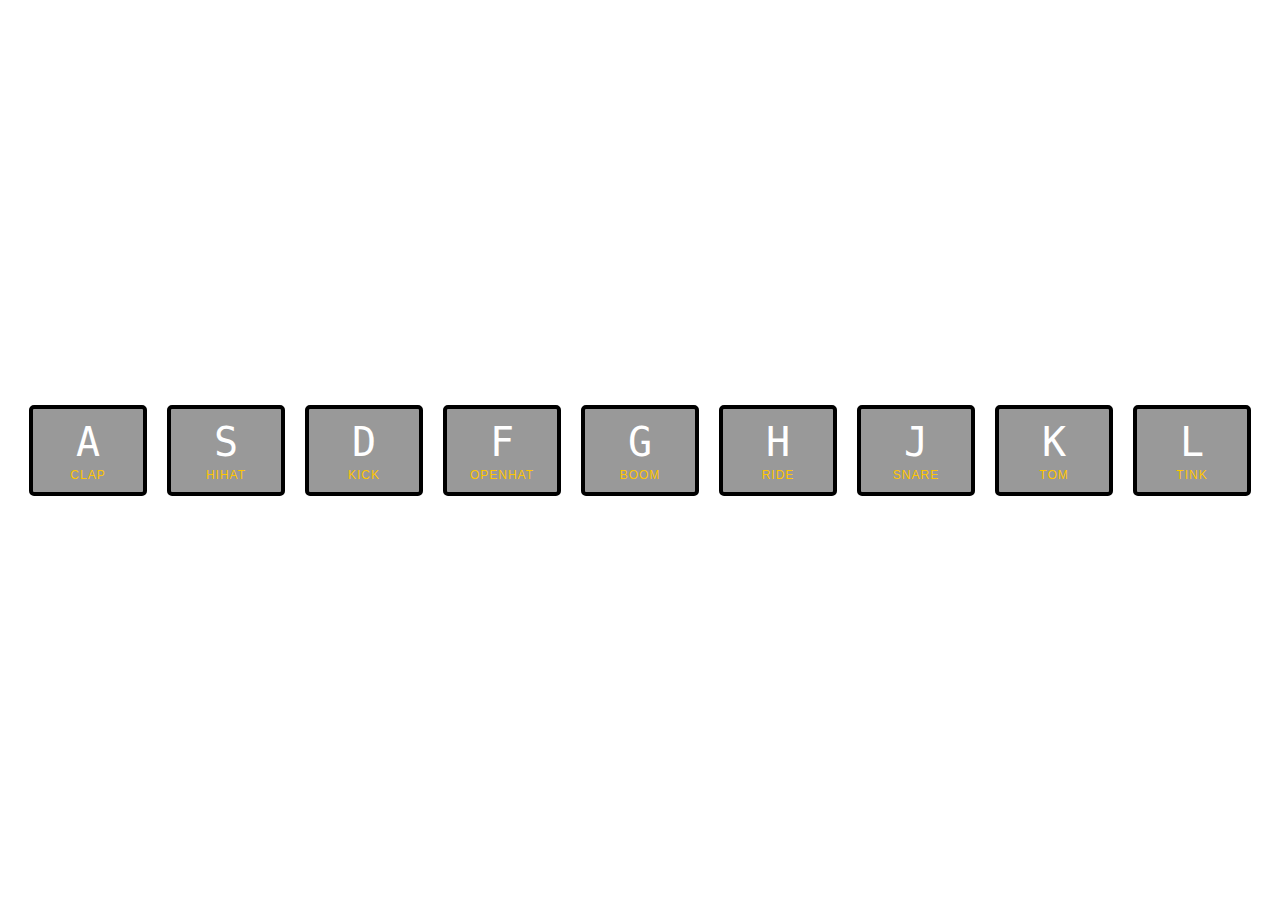
<file: 01-DrumbKit/index.html>
<!DOCTYPE html>

<html>
	<head>
		<!-- Link to stylesheet -->
		<link rel="stylesheet" type="text/css" href="./index.css">
		<script type='text/javascript' src='./index.js' async></script>
	</head>


	<body>
		<div class='keys'>
			<div data-key='65' class='key'>
				<kbd>A</kbd>
				<span class='sound'>clap</span>
			</div>

			<div data-key='83' class='key'>
				<kbd>S</kbd>
				<span class='sound'>hihat</span>
			</div>

			<div data-key='68' class='key'>
				<kbd>D</kbd>
				<span class='sound'>kick</span>
			</div>

			<div data-key='70' class='key'>
				<kbd>F</kbd>
				<span class='sound'>openhat</span>
			</div>

			<div data-key='71' class='key'>
				<kbd>G</kbd>
				<span class='sound'>boom</span>
			</div>

			<div data-key='72' class='key'>
				<kbd>H</kbd>
				<span class='sound'>ride</span>
			</div>

			<div data-key='74' class='key'>
				<kbd>J</kbd>
				<span class='sound'>snare</span>
			</div>

			<div data-key='75' class='key'>
				<kbd>K</kbd>
				<span class='sound'>tom</span>
			</div>

			<div data-key='76' class='key'>
				<kbd>L</kbd>
				<span class='sound'>tink</span>
			</div>
		</div>

		<audio data-key='65' src='sounds/clap.wav'></audio>
		<audio data-key='83' src='sounds/hihat.wav'></audio>
		<audio data-key='68' src='sounds/kick.wav'></audio>
		<audio data-key='70' src='sounds/openhat.wav'></audio>
		<audio data-key='71' src='sounds/boom.wav'></audio>
		<audio data-key='72' src='sounds/ride.wav'></audio>
		<audio data-key='74' src='sounds/snare.wav'></audio>
		<audio data-key='75' src='sounds/tom.wav'></audio>
		<audio data-key='76' src='sounds/tink.wav'></audio>

	</body>
</html>
</file>
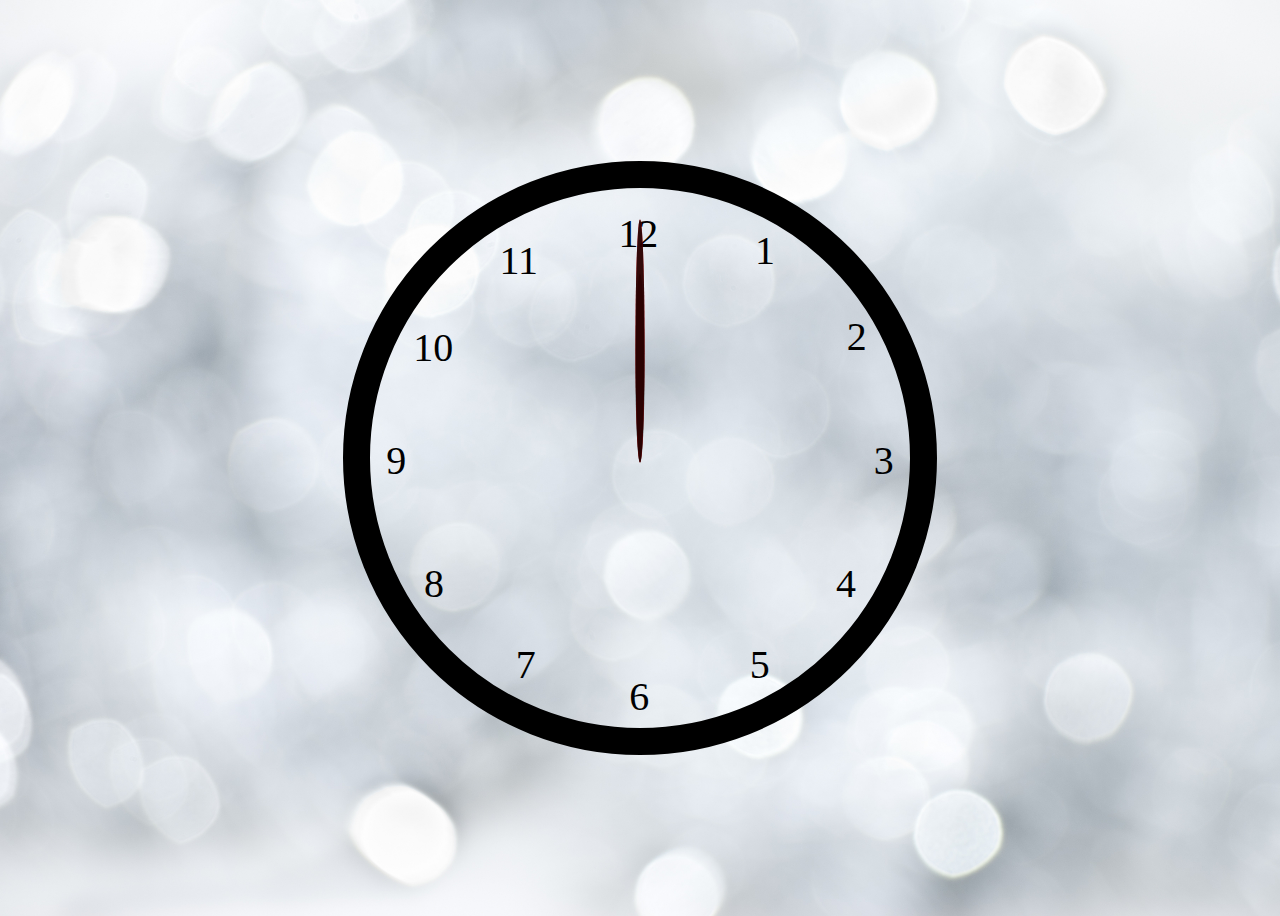
<file: 02-JS + CSS Clock/index.html>
<!DOCTYPE>
<html>

	<head>
		<link rel="stylesheet" type="text/css" href="./index.css">
		<script type='text/javascript' src='./index.js' async></script>
		<link href="https://fonts.googleapis.com/css?family=Open+Sans" rel="stylesheet">
	</head>

	<body>

		<div class='clock'>
			<div class='clockface'>
				<p class='twelve'>12</p>
				<p class='one'>1</p>
				<p class='two'>2</p>
				<p class='three'>3</p>
				<p class='four'>4</p>
				<p class='five'>5</p>
				<p class='six'>6</p>
				<p class='seven'>7</p>
				<p class='eight'>8</p>
				<p class='nine'>9</p>
				<p class=ten>10</p>
				<p class='eleven'>11</p>
				<div class='hand hour-hand'> </div>
				<div class='hand min-hand'> </div>
				<div class='hand second-hand'> </div>
			</div>
		</div>

		<audio class='audio' src='sounds/tick.mp3'> </audio>

	</body>

</html>
</file>
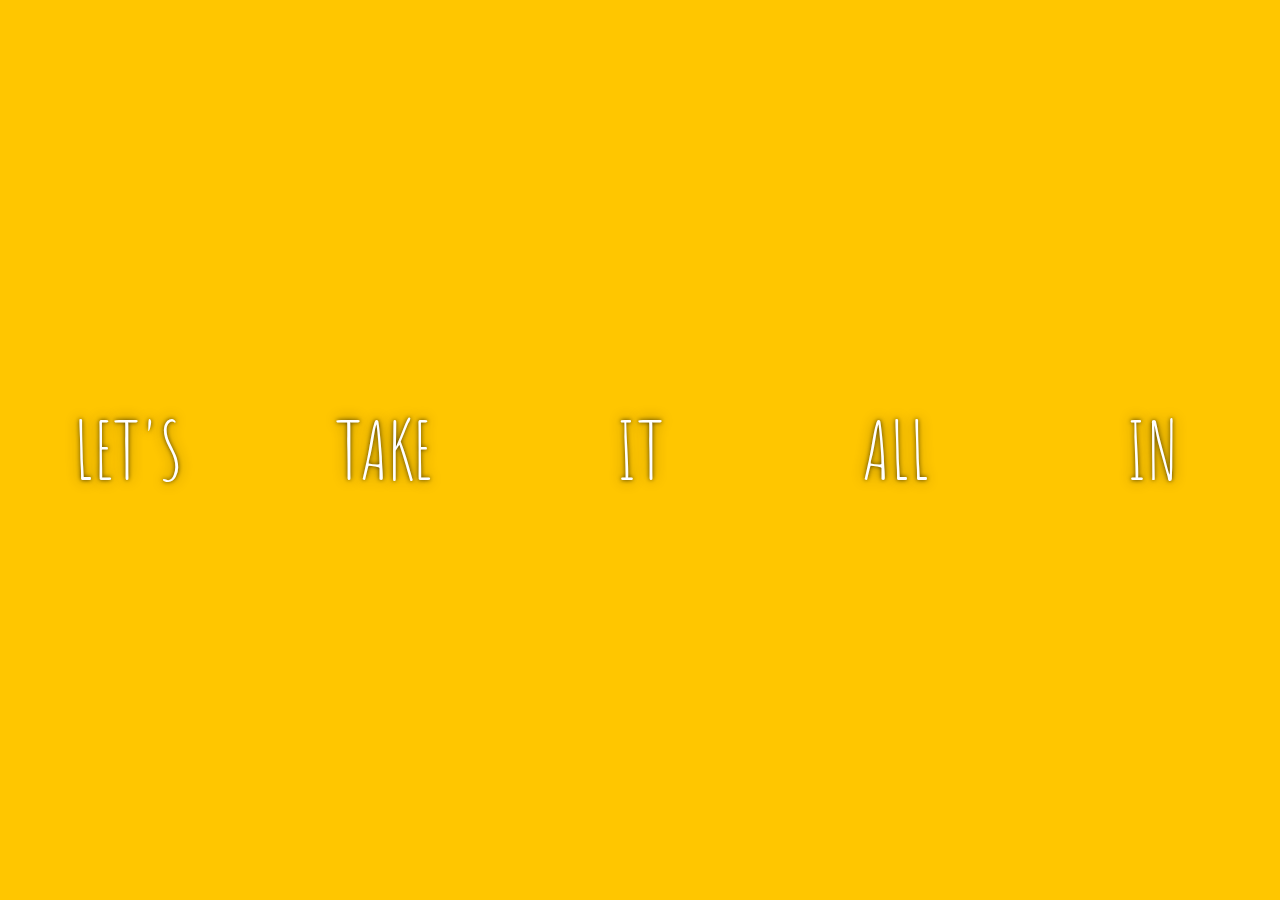
<file: 05 - Flex Panel Gallery/index.html>
<!DOCTYPE html>
<html lang="en">
	<head>
		<meta charset="UTF-8">
		<title>Flex Panels 💪</title>
		<link rel='stylesheet' href='index.css'>
		<link href='https://fonts.googleapis.com/css?family=Amatic+SC' rel='stylesheet' type='text/css'>
	</head>

	<body>

		<div class="panels">
			<div class="panel panel1">
				<p>Hey</p>
				<p>Let's</p>
				<p>Dance</p>
			</div>

			<div class="panel panel2">
				<p>Give</p>
				<p>Take</p>
				<p>Receive</p>
			</div>

			<div class="panel panel3">
				<p>Experience</p>
				<p>It</p>
				<p>Today</p>
			</div>

			<div class="panel panel4">
				<p>Give</p>
				<p>All</p>
				<p>You can</p>
			</div>

			<div class="panel panel5">
				<p>Life</p>
				<p>In</p>
				<p>Motion</p>
			</div>
		</div>

		<script src='./index.js'></script>


	</body>
</html>
</file>
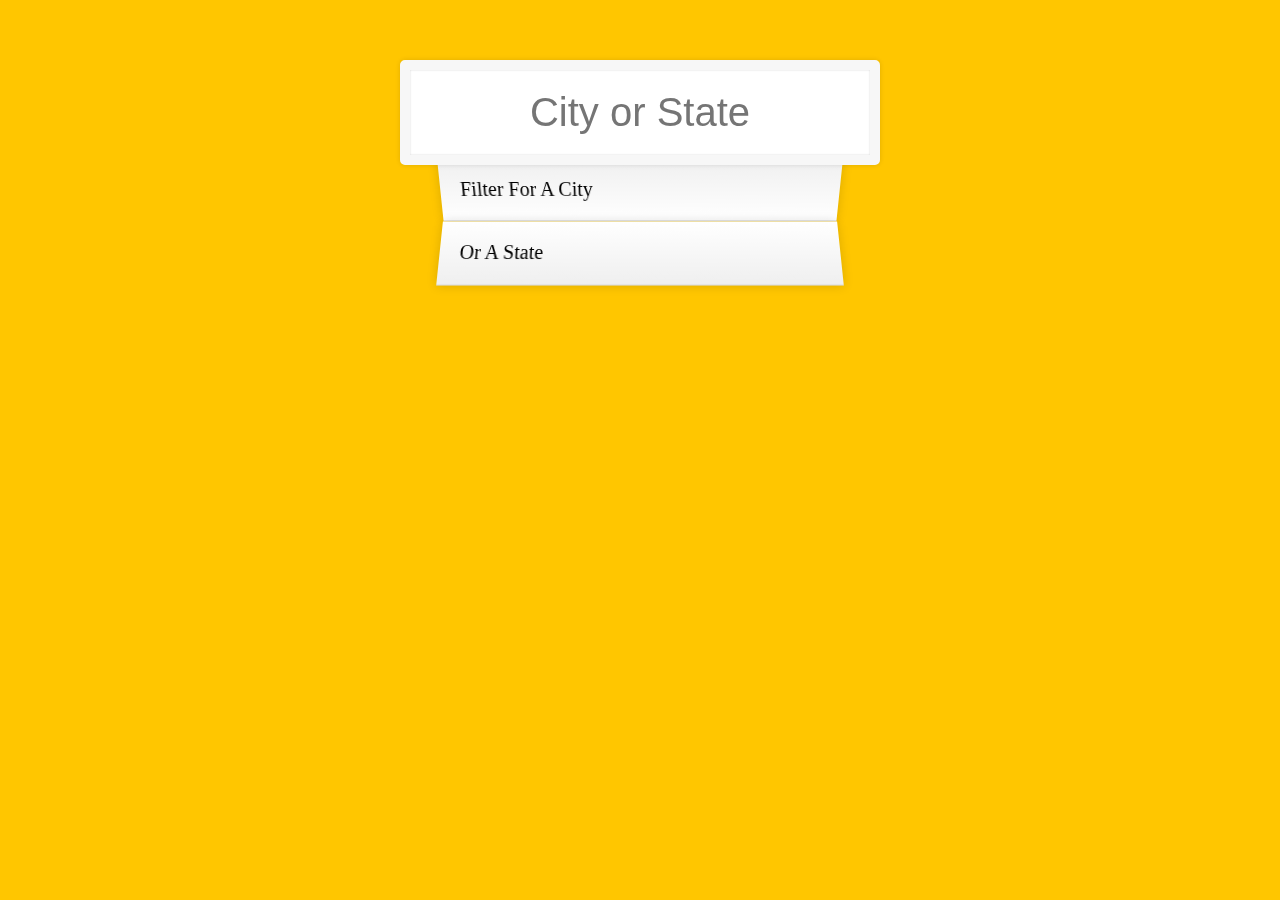
<file: 06 - Type Ahead/index.html>
<!DOCTYPE html>
<html lang="en">
	<head>
		<meta charset="UTF-8">
		<title>Type Ahead 👀</title>
		<link rel="stylesheet" href="style.css">
	</head>
	<body>
		<form class="search-form">
			<input type="text" class="search" placeholder="City or State">
			<ul class="suggestions">
				<li>Filter for a city</li>
				<li>or a state</li>
			</ul>
		</form>

		<script src='./index.js'></script>

	</body>
</html>
</file>
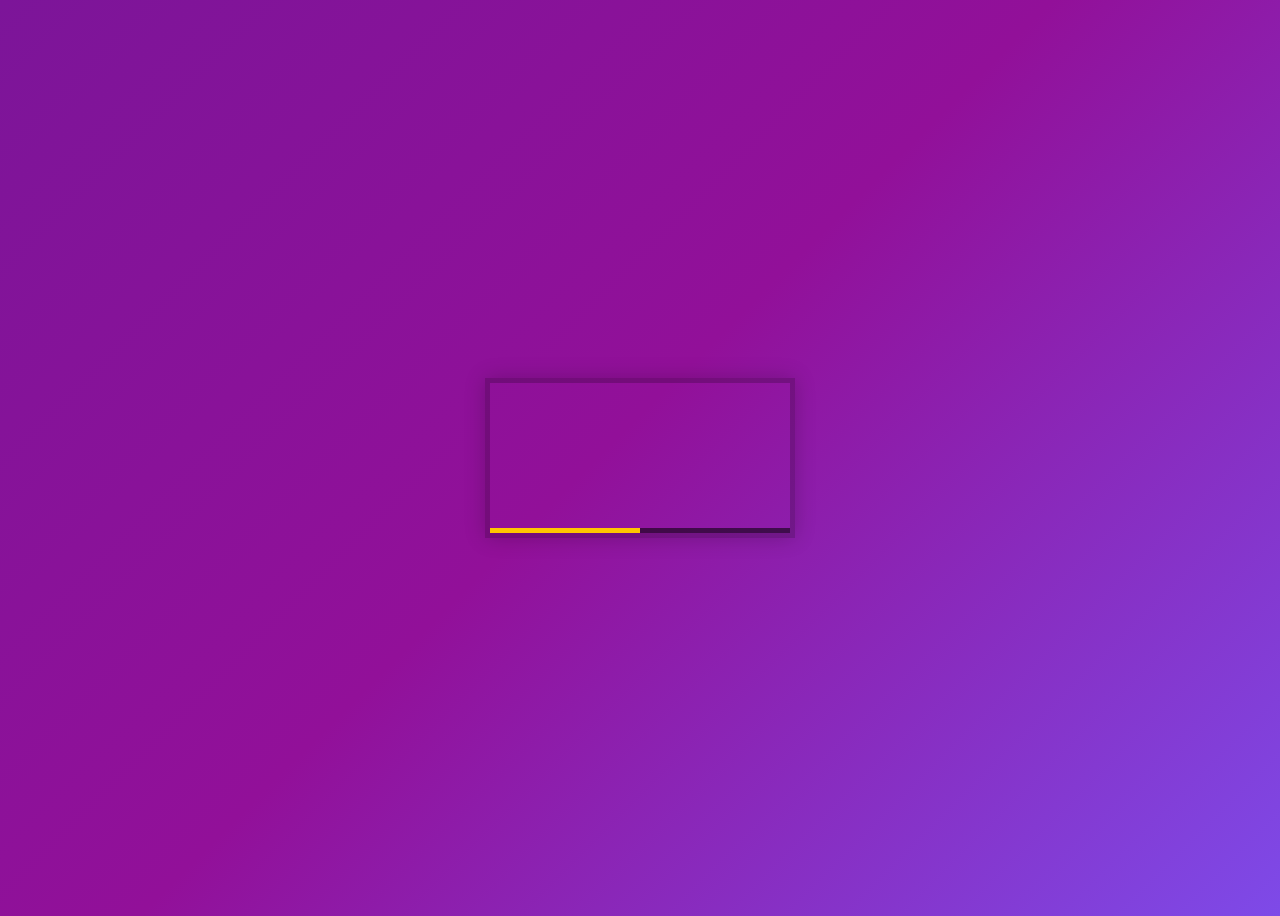
<file: 11 - Custom Video Player/index.html>
<!DOCTYPE html>
<html lang="en">
	<head>
		<meta charset="UTF-8">
		<title>HTML Video Player</title>
		<link rel="stylesheet" href="index.css">
	</head>
	<body>

		<div class="player">
			<video class="player__video viewer" src="https://player.vimeo.com/external/194837908.sd.mp4?s=c350076905b78c67f74d7ee39fdb4fef01d12420&profile_id=164"></video>

			<div class="player__controls">
				<div class="progress">
					<div class="progress__filled"></div>
				</div>

				<button class="player__button toggle" title="Toggle Play">Play</button>

				<input type="range" name="volume" class="player__slider" min="0" max="1" step="0.05" value="1">
				<input type="range" name="playbackRate" class="player__slider" min="0.5" max="2" step="0.1" value="1">

				<button data-skip="-10" class="player__button">« 10s</button>
				<button data-skip="25" class="player__button">25s »</button>
			</div>
		</div>

		<script src="index.js"></script>
	</body>
</html>
</file>
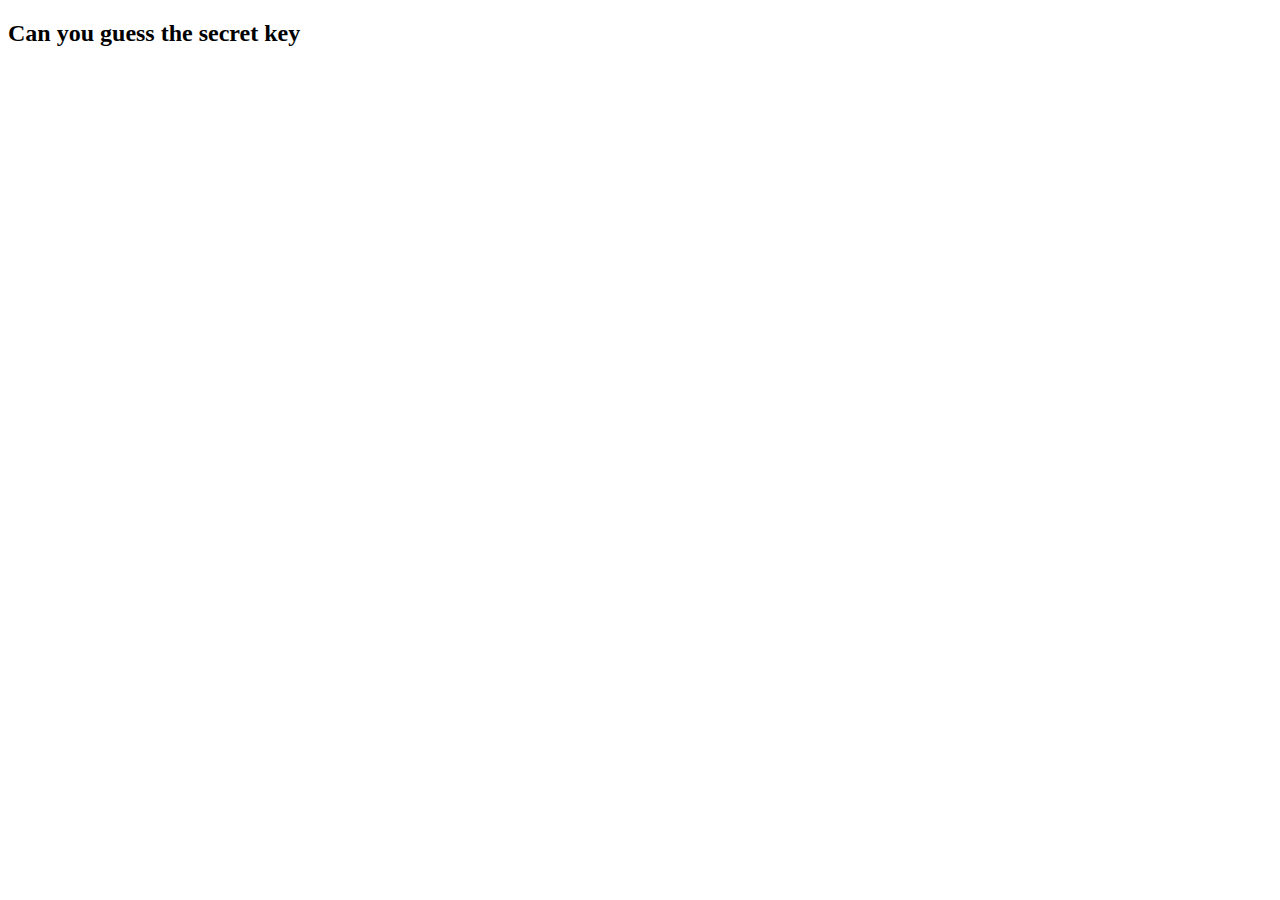
<file: 12 - Key Sequence Detection/index.html>
<!DOCTYPE html>

<html lang="en">
	<head>
		<meta charset="UTF-8">
		<title>Key Detection</title>
		<script type="text/javascript" src="http://www.cornify.com/js/cornify.js"></script>
	</head>
	<body>

		<h2>Can you guess the secret key</h2>

		<p class='secret-message'></p>

		<script src='index.js'>
		</script>
	</body>
</html>
</file>
<file: 01-DrumbKit/index.css>
html {
	font-size: 10px;
	background:url('http://www.planwallpaper.com/static/images/recycled_texture_background_by_sandeep_m-d6aeau9_PZ9chud.jpg');
	background-size: cover;
}
body, html {
	margin: 0;
	padding: 0;
	font-family: sans-serif;
}

.keys {
	display:flex;
	min-height:100vh;
	align-items: center;
	justify-content: center;
}

.key {
	border:4px solid black;
	border-radius:5px;
	margin:1rem;
	font-size: 1.5rem;
	padding:1rem .5rem;
	transition:all .07s;
	width:100px;
	text-align: center;
	color:white;
	background:rgba(0,0,0,0.4);
}

.playing {
	transform:scale(1.1);
	border-color:#ffc600;
	box-shadow: 0 0 10px #ffc600;
}

kbd {
	display: block;
	font-size: 40px;
}

.sound {
	font-size: 1.2rem;
	text-transform: uppercase;
	letter-spacing: 1px;
	color:#ffc600;
}
</file>
<file: 02-JS + CSS Clock/index.css>
html {
	background:white url('images/background.jpg');
	background-size:cover;
	font-family:'Open Sans, helvetica neue';
	font-size: 10px;
}

body {
	display:flex;
	min-height: 100vh;
	justify-content: center;
	align-items: center;
}

p {
	position: absolute;
	font-size: 2.22em
}

.clock {
	transform: scale(1.8);
	width: 30rem;
	height: 30rem;
	border: 15px solid black;
	border-radius: 50%;
	margin: 0px auto;
	position: absolute;
}

.clock-face {
	position: relative;
	width: 100%;
	height: 100%;
}

.hand {
	width: 45%;
	height: 5px;
	top: 50%;
	left: 5%;
	position: absolute;
	transform-origin: 100%;
	transform: rotate(90deg);
	transition-timing-function: cubic-bezier(0.04, 3.59, 0.58, 1);
	border-radius: 50%;
	opacity: .8;
}

.hour-hand {
	width: 35%;
	left: 15%;
	background: black;
}

.min-hand {
	background: red;
}

.second-hand {
	background: black;
}

.twelve {
	left: 46%;
	top: -3%;
}

.one {
	top: 0%;
	right: 25%;
}

.two {
	right: 8%;
	top: 16%;
}

.three {
	right: 3%;
	top: 39%;
}

.four {
	bottom: 15%;
	right: 10%;
}

.five {
	bottom: 0%;
	right: 26%;
}

.six {
	left: 48%;
	bottom: -6%;
}

.seven {
	bottom: 0%;
	left: 27%;
}

.eight {
	left: 10%;
	bottom: 15%;
}

.nine {
	left: 3%;
	top: 39%;
}

.ten {
	left: 8%;
	top: 18%;
}

.eleven {
	top: 2%;
	left: 24%;
}
</file>
<file: 05 - Flex Panel Gallery/index.css>
html {
	box-sizing: border-box;
	background:#ffc600;
	font-family:'helvetica neue';
	font-size: 20px;
	font-weight: 200;
}
body {
	margin: 0;
}
*, *:before, *:after {
	box-sizing: inherit;
}

.panels {
	min-height:100vh;
	overflow: hidden;
	display: flex;
}

.panel {
	color:white;
	text-align: center;
	align-items:center;
	/* Safari transitionend event.propertyName === flex */
	/* Chrome + FF transitionend event.propertyName === flex-grow */
	transition:
		font-size 0.7s cubic-bezier(0.61,-0.19, 0.7,-0.11),
		flex 0.7s cubic-bezier(0.61,-0.19, 0.7,-0.11),
		background 0.2s;
	font-size: 20px;
	background-size:cover;
	background-position:center;
	flex: 1;
	justify-content: center;
	align-items: center;
	display: flex;
	flex-direction: column;
}


.panel1 { background-image:url(https://source.unsplash.com/gYl-UtwNg_I/1500x1500); }
.panel2 { background-image:url(https://source.unsplash.com/1CD3fd8kHnE/1500x1500); }
.panel3 { background-image:url(https://images.unsplash.com/photo-1465188162913-8fb5709d6d57?ixlib=rb-0.3.5&q=80&fm=jpg&crop=faces&cs=tinysrgb&w=1500&h=1500&fit=crop&s=967e8a713a4e395260793fc8c802901d); }
.panel4 { background-image:url(https://source.unsplash.com/ITjiVXcwVng/1500x1500); }
.panel5 { background-image:url(https://source.unsplash.com/3MNzGlQM7qs/1500x1500); }

.panel > * {
	margin:0;
	width: 100%;
	transition:transform 0.5s;
	flex: 1 0 auto;
	display: flex;
	justify-content: center;
	align-items: center;
}

.panel > *:first-child {
	transform: translateY(-100%);
}
.panel.open-active > *:first-child {
	transform: translateY(0%);
}
.panel > *:last-child {
	transform: translateY(100%);
}
.panel.open-active > *:last-child {
	transform: translateY(0%);
}

.panel p {
	text-transform: uppercase;
	font-family: 'Amatic SC', cursive;
	text-shadow:0 0 4px rgba(0, 0, 0, 0.72), 0 0 14px rgba(0, 0, 0, 0.45);
	font-size: 2em;
}
.panel p:nth-child(2) {
	font-size: 4em;
}

.panel.open {
	flex: 5;
	font-size:40px;
}
</file>
<file: 06 - Type Ahead/style.css>
html {
	box-sizing: border-box;
	background:#ffc600;
	font-family:'helvetica neue';
	font-size: 20px;
	font-weight: 200;
}
*, *:before, *:after {
	box-sizing: inherit;
}
input {
	width: 100%;
	padding:20px;
}

.search-form {
	max-width:400px;
	margin:50px auto;
}

input.search {
	margin: 0;
	text-align: center;
	outline:0;
	border: 10px solid #F7F7F7;
	width: 120%;
	left: -10%;
	position: relative;
	top: 10px;
	z-index: 2;
	border-radius: 5px;
	font-size: 40px;
	box-shadow: 0 0 5px rgba(0, 0, 0, 0.12), inset 0 0 2px rgba(0, 0, 0, 0.19);
}


.suggestions {
	margin: 0;
	padding: 0;
	position: relative;
	/*perspective:20px;*/
}
.suggestions li {
	background:white;
	list-style: none;
	border-bottom: 1px solid #D8D8D8;
	box-shadow: 0 0 10px rgba(0, 0, 0, 0.14);
	margin:0;
	padding:20px;
	transition:background 0.2s;
	display:flex;
	justify-content:space-between;
	text-transform: capitalize;
}

.suggestions li:nth-child(even) {
	transform: perspective(100px) rotateX(3deg) translateY(2px) scale(1.001);
	background: linear-gradient(to bottom,  #ffffff 0%,#EFEFEF 100%);
}
.suggestions li:nth-child(odd) {
	transform: perspective(100px) rotateX(-3deg) translateY(3px);
	background: linear-gradient(to top,  #ffffff 0%,#EFEFEF 100%);
}

span.population {
	font-size: 15px;
}


.details {
	text-align: center;
	font-size: 15px;
}

.hl {
	background:#ffc600;
}

.love {
	text-align: center;
}

a {
	color:black;
	background:rgba(0,0,0,0.1);
	text-decoration: none;
}
</file>
<file: 11 - Custom Video Player/index.css>
html {
	box-sizing: border-box;
}

*, *:before, *:after {
	box-sizing: inherit;
}

body {
	padding: 0;
	display:flex;
	background:#7A419B;
	min-height:100vh;
	background: linear-gradient(135deg, #7c1599 0%,#921099 48%,#7e4ae8 100%);
	background-size:cover;
	align-items: center;
	justify-content: center;
}

.player {
	max-width:750px;
	border:5px solid rgba(0,0,0,0.2);
	box-shadow:0 0 20px rgba(0,0,0,0.2);
	position: relative;
	font-size: 0;
	overflow: hidden;
}

.player__video {
	width: 100%;
}

.player__button {
	background:none;
	border:0;
	line-height:1;
	color:white;
	text-align: center;
	outline:0;
	padding: 0;
	cursor:pointer;
	max-width:50px;
}

.player__button:focus {
	border-color: #ffc600;
}

.player__slider {
	width:10px;
	height:30px;
}

.player__controls {
	display:flex;
	position: absolute;
	bottom:0;
	width: 100%;
	transform: translateY(100%) translateY(-5px);
	transition:all .3s;
	flex-wrap:wrap;
	background:rgba(0,0,0,0.1);
}

.player:hover .player__controls {
	transform: translateY(0);
}

.player:hover .progress {
	height:15px;
}

.player__controls > * {
	flex:1;
}

.progress {
	flex:10;
	position: relative;
	display:flex;
	flex-basis:100%;
	height:5px;
	transition:height 0.3s;
	background:rgba(0,0,0,0.5);
	cursor:ew-resize;
}

.progress__filled {
	width:50%;
	background:#ffc600;
	flex:0;
	flex-basis:50%;
}

/* unholy css to style input type="range" */

input[type=range] {
	-webkit-appearance: none;
	background:transparent;
	width: 100%;
	margin: 0 5px;
}
input[type=range]:focus {
	outline: none;
}
input[type=range]::-webkit-slider-runnable-track {
	width: 100%;
	height: 8.4px;
	cursor: pointer;
	box-shadow: 1px 1px 1px rgba(0, 0, 0, 0), 0 0 1px rgba(13, 13, 13, 0);
	background: rgba(255,255,255,0.8);
	border-radius: 1.3px;
	border: 0.2px solid rgba(1, 1, 1, 0);
}
input[type=range]::-webkit-slider-thumb {
	box-shadow: 0 0 0 rgba(0, 0, 0, 0), 0 0 0 rgba(13, 13, 13, 0);
	height: 15px;
	width: 15px;
	border-radius: 50px;
	background: #ffc600;
	cursor: pointer;
	-webkit-appearance: none;
	margin-top: -3.5px;
	box-shadow:0 0 2px rgba(0,0,0,0.2);
}
input[type=range]:focus::-wefbkit-slider-runnable-track {
	background: #bada55;
}
input[type=range]::-moz-range-track {
	width: 100%;
	height: 8.4px;
	cursor: pointer;
	box-shadow: 1px 1px 1px rgba(0, 0, 0, 0), 0 0 1px rgba(13, 13, 13, 0);
	background: #ffffff;
	border-radius: 1.3px;
	border: 0.2px solid rgba(1, 1, 1, 0);
}
input[type=range]::-moz-range-thumb {
	box-shadow: 0 0 0 rgba(0, 0, 0, 0), 0 0 0 rgba(13, 13, 13, 0);
	height: 15px;
	width: 15px;
	border-radius: 50px;
	background: #ffc600;
	cursor: pointer;
}
</file>
